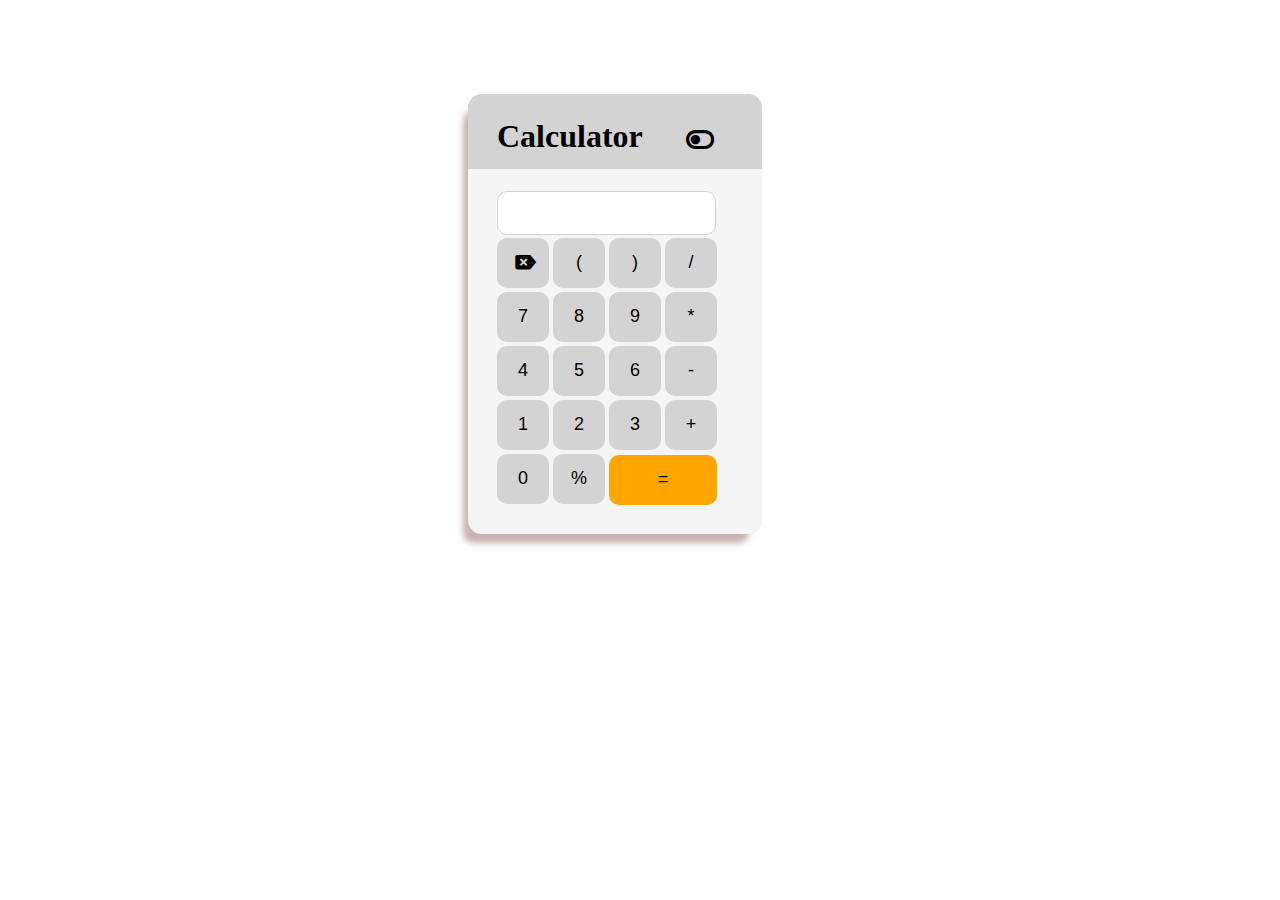
<file: Level2_task1/index.html>
<!DOCTYPE html>
<html lang="en">

<head>
    <meta charset="UTF-8">
    <meta http-equiv="X-UA-Compatible" content="IE=edge">
    <meta name="viewport" content="width=device-width, initial-scale=1.0">
    <title>Calculator</title>
    <link rel="stylesheet" href="style.css">
    <link href="https://unpkg.com/boxicons@2.1.2/css/boxicons.min.css" rel="stylesheet">
    <link rel="stylesheet" href="https://cdnjs.cloudflare.com/ajax/libs/font-awesome/6.2.1/css/all.min.css" />

</head>

<body>
    <div class="container-big">

        <h1 class="heading">Calculator</h1>

        <i class="fas fa-toggle-off" onclick="change(this)"></i>
        <div class="container">
            <input type="text">
            <br>

            <table>
                <tr>
                    <td><button class="Clear" class="spc-btn"><i
                                class='bx bxs-tag-x bx-flip-horizontal bx-sm'></i></button></td>
                    <td><button class="spc-btn">(</button></td>
                    <td><button class="spc-btn">)</button></td>
                    <td><button class="spc-btn">/</button></td>
                </tr>
                <tr>
                    <td><button class="num">7</button></td>
                    <td><button class="num">8</button></td>
                    <td><button class="num">9</button></td>
                    <td><button class="spc-btn">*</button></td>
                </tr>
                <tr>
                    <td><button class="num">4</button></td>
                    <td><button class="num">5</button></td>
                    <td><button class="num">6</button></td>
                    <td><button class="spc-btn">-</button></td>
                </tr>
                <tr>
                    <td><button class="num">1</button></td>
                    <td><button class="num">2</button></td>
                    <td><button class="num">3</button></td>
                    <td><button class="spc-btn">+</button></td>
                </tr>
                <tr>
                    <td><button class="num">0</button></td>
                    <td><button class="spc-btn">%</button></td>
                    <td><button class="Equal" onclick="ans()" class="spc-btn">=</button></td>
                    <!-- <td><button >+/-</button></td> -->
                </tr>
            </table>
        </div>
    </div>
</body>
<script src="script.js"></script>

</html>
</file>
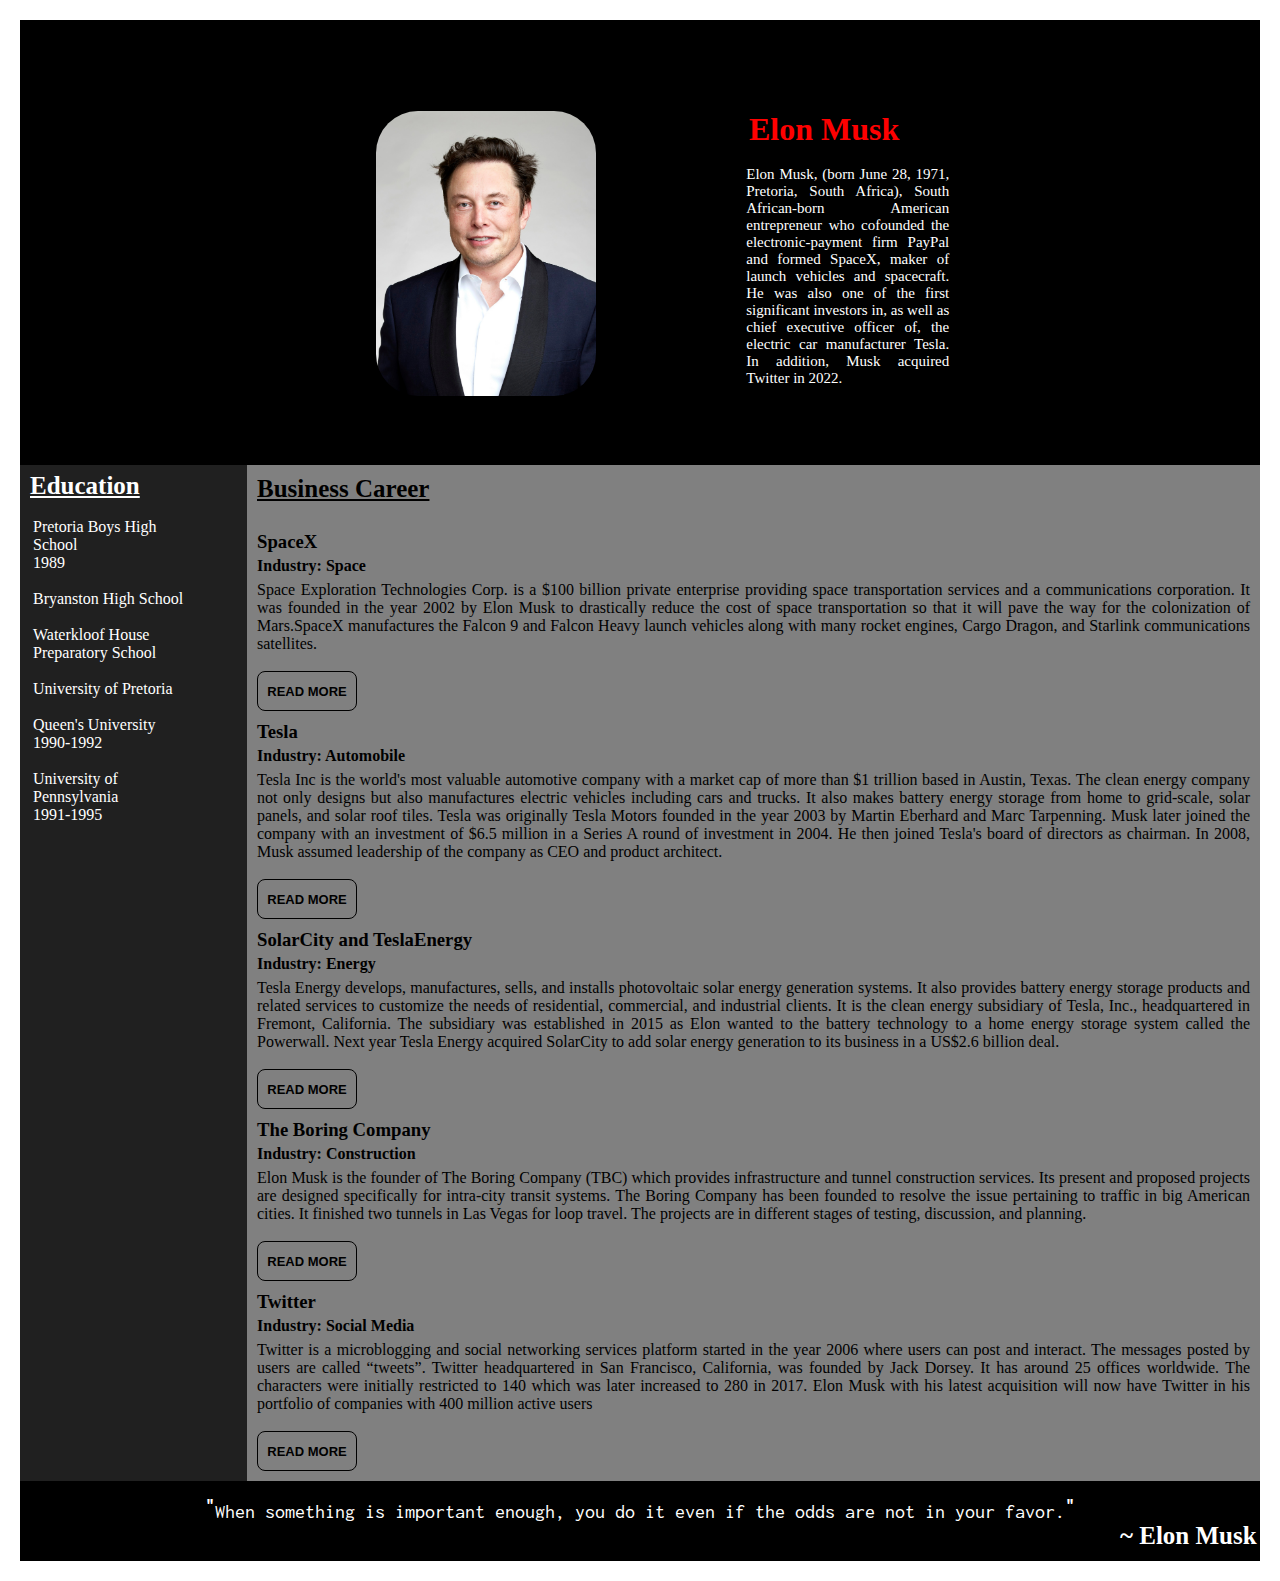
<file: Level2_task2/index.html>
<!DOCTYPE html>
<html lang="en">

<head>
    <meta charset="UTF-8">
    <meta http-equiv="X-UA-Compatible" content="IE=edge">
    <meta name="viewport" content="width=device-width, initial-scale=1.0">
    <title>Tribute Page</title>
    <link rel="stylesheet" href="style.css">
    <link rel="stylesheet" href="https://cdnjs.cloudflare.com/ajax/libs/font-awesome/6.2.1/css/all.min.css" />
    <link rel="preconnect" href="https://fonts.googleapis.com">
    <link rel="preconnect" href="https://fonts.gstatic.com" crossorigin>
    <link href="https://fonts.googleapis.com/css2?family=Inconsolata:wght@300&display=swap" rel="stylesheet">
</head>

<body>
    <div class="container">
        <img src="Elon_Musk.jpg" alt="image" class="img1">
        <h1 class="heading">Elon Musk</h1>
        <p class="Early-Life">
            Elon Musk, (born June 28, 1971, Pretoria, South
            Africa), South African-born
            American entrepreneur who cofounded
            the electronic-payment firm PayPal and formed SpaceX, maker of launch vehicles and spacecraft.
            He was also one of the first significant investors in, as well as chief
            executive officer of, the electric car manufacturer Tesla. In addition, Musk acquired Twitter in 2022.
        </p>
    </div>
    <div class="container_two">
        <div class="inner-container-1">
            <h2 class="education">Education</h2>
            <ul>
                <li>Pretoria Boys High School<br>1989</li>
                <br>
                <li>Bryanston High School </li>
                <br>
                <li>Waterkloof House Preparatory School </li>
                <br>
                <li>University of Pretoria </li>
                <br>
                <li>Queen's University<br> 1990-1992 </li>

                <br>
                <li>University of Pennsylvania<br>1991-1995 </li>
            </ul>
        </div>


        <div class="inner-container">

            <h2 class="business">Business Career</h2>
            <br>
            <h3>SpaceX</h3>
            <p><b>Industry: Space </b><br>
                Space Exploration Technologies Corp. is a $100 billion private enterprise providing space transportation
                services and a communications
                corporation. It was founded in the year 2002 by Elon Musk to drastically reduce the cost of space
                transportation so that
                it will pave the way for the colonization of Mars.SpaceX manufactures the Falcon 9 and Falcon Heavy
                launch vehicles along with many rocket engines, Cargo Dragon, and Starlink communications satellites.
            </p>
            <br>
            <button>
                <a href="http://www.spacex.com/" target="_blank" rel="noopener noreferrer">READ MORE</a>
            </button>
            <br>
            <h3>Tesla</h3>
            <p><b>Industry: Automobile</b><br>
                Tesla Inc is the world's most valuable automotive company with a market cap of more than $1 trillion
                based in Austin, Texas.
                The clean energy company not only designs but also manufactures electric vehicles including cars and
                trucks.
                It also makes battery energy storage from home to grid-scale, solar panels, and solar roof tiles.
                Tesla was originally Tesla Motors founded in the year 2003 by Martin Eberhard and Marc Tarpenning.
                Musk later joined the company with an investment of $6.5 million in a Series A round of investment in
                2004.
                He then joined Tesla's board of directors as chairman.
                In 2008, Musk assumed leadership of the company as CEO and product architect.
            </p>
            <br>
            <button>
                <a href="https://www.tesla.com/" target="_blank" rel="noopener noreferrer">READ MORE</a>
            </button>
            <br>
            <h3>SolarCity and TeslaEnergy</h3>
            <p>
                <b>Industry: Energy </b><br>
                Tesla Energy develops, manufactures, sells, and installs photovoltaic solar energy generation systems.
                It also provides battery energy storage products and related services to customize the needs of
                residential, commercial, and industrial clients.
                It is the clean energy subsidiary of Tesla, Inc., headquartered in Fremont, California.
                The subsidiary was established in 2015 as Elon wanted to the battery technology to a home energy storage
                system called the Powerwall.
                Next year Tesla Energy acquired SolarCity to add solar energy generation to its business in a US$2.6
                billion deal.
            </p>
            <br>
            <button>
                <a href="http://www.tesla.com/blog/tesla-and-solarcity" target="_blank" rel="noopener noreferrer">READ
                    MORE</a>
            </button>
            <br>
            <h3>The Boring Company</h3>
            <p><b>Industry: Construction </b><br>
                Elon Musk is the founder of The Boring Company (TBC) which provides infrastructure and tunnel
                construction services.
                Its present and proposed projects are designed specifically for intra-city transit systems.
                The Boring Company has been founded to resolve the issue pertaining to traffic in big American cities.
                It finished two tunnels in Las Vegas for loop travel.
                The projects are in different stages of testing, discussion, and planning.
            </p>
            <br>
            <button>
                <a href="https://www.boringcompany.com/" target="_blank" rel="noopener noreferrer">READ MORE</a>
            </button>
            <br>
            <h3>Twitter</h3>
            <p><b>Industry: Social Media </b><br>
                Twitter is a microblogging and social networking services platform started in the year 2006 where users
                can post and interact.
                The messages posted by users are called “tweets”.
                Twitter headquartered in San Francisco, California, was founded by Jack Dorsey.
                It has around 25 offices worldwide. The characters were initially restricted to 140 which was later
                increased to 280 in 2017.
                Elon Musk with his latest acquisition will now have Twitter in his portfolio of companies with 400
                million active users
            </p>
            <br>
            <button>
                <a href="https://twitter.com/" target="_blank" rel="noopener noreferrer">READ MORE</a>
            </button>
            <br>

        </div>
    </div>

    <div class="quote">
        <p><b>"</b>When something is important enough, you do
            it even if the odds are not in your favor.<b>"</b>
        </p>
        <h2>~ Elon Musk</h2>
    </div>

</body>

</html>
</file>
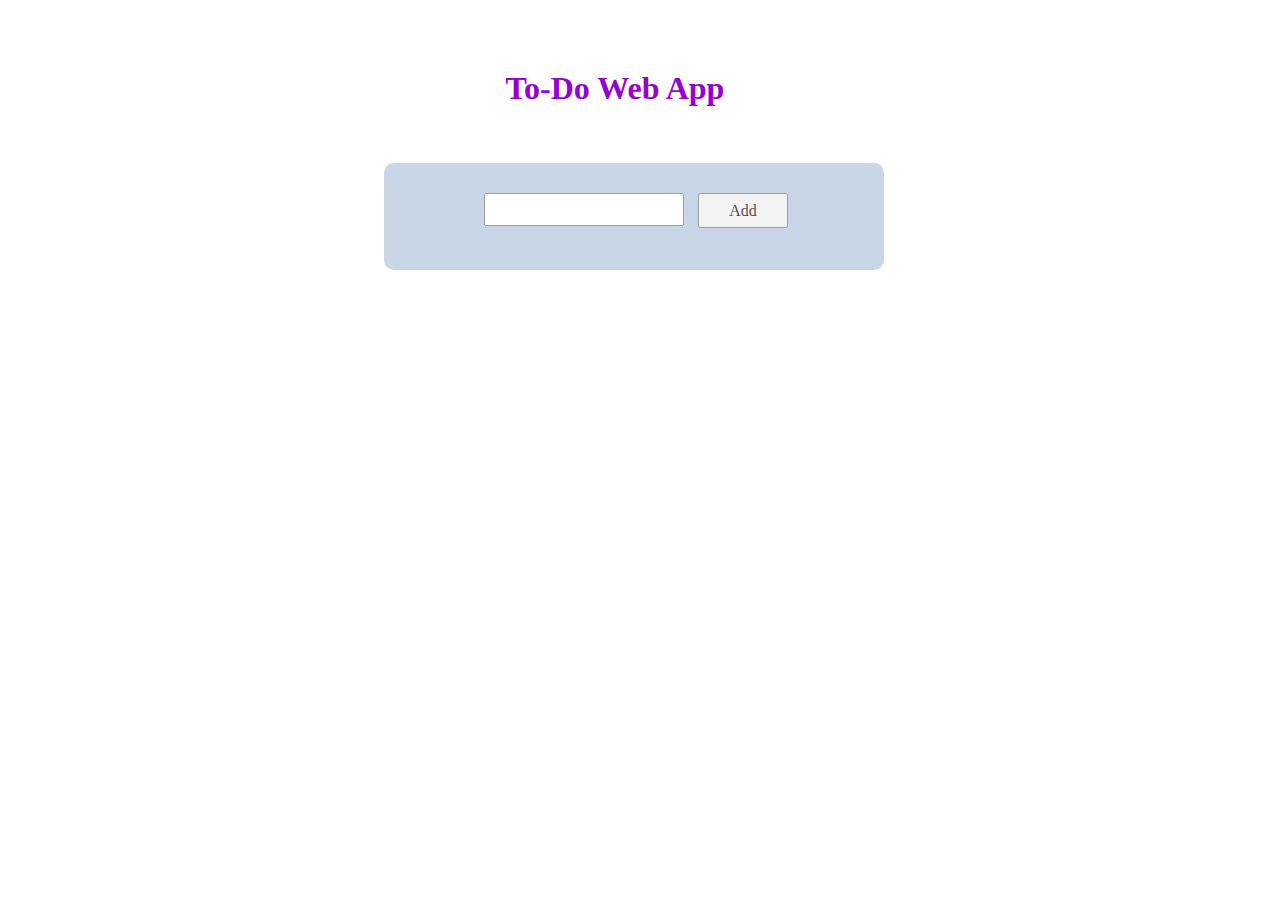
<file: Level2_task3/index.html>
<!DOCTYPE html>
<html lang="en">

<head>
    <meta charset="UTF-8">
    <meta http-equiv="X-UA-Compatible" content="IE=edge">
    <meta name="viewport" content="width=device-width, initial-scale=1.0">
    <title>To-Do Web App</title>
    <link rel="stylesheet" href="https://cdnjs.cloudflare.com/ajax/libs/font-awesome/6.2.1/css/all.min.css" />
    <link rel="stylesheet" href="style.css">
</head>

<body>
    <h1>To-Do Web App</h1>
    <div class="container">
        <input type="text" class="input-box">
        <button class="add-btn" onclick="addFun()">Add</button>
    </div>
</body>
<script src="script.js"></script>

</html>
</file>
<file: Level2_task1/style.css>
body {
    height: 500px;
    display: flex;
    flex-direction: column;
    align-items: center;
    justify-content: center;
    position: relative;
    top: 56px;
    right: 25px;
}

.container input {
    width: 205px;
    height: 40px;
    border: solid 1px lightgray;
    border-radius: 10px;
    font-size: 15px;
    padding-left: 10px;
    margin-left: 3px;
    outline: none;
}

.container :not(.Equal, input) {
    width: 52px;
    height: 50px;
    border: none;
}

.fa-toggle-off {
    padding-left: 218px;
    position: relative;
    bottom: 16px;
    font-size: 25px;
    cursor: pointer;
}

.spc-btn {
    background-color: lightgray;
    color: black;
    font-size: 18px;
}

.Clear {
    background-color: lightgray;
}

.container-big {
    box-shadow: -9px 13px 6px -4px rgba(181, 151, 151, 0.75);
    background-color: lightgray;
    border-radius: 14px;
}

.spc-btn:hover,
.Clear:hover {
    background-color: rgb(197, 250, 161);
}

.Equal {
    position: absolute;
    margin-top: -24px;
    width: 108px;
    height: 50px;
    border: none;
    background-color: orange;
}

.container {
    background: whitesmoke;
    height: 341px;
    width: 266px;
    padding-left: 24px;
    padding-top: 20px;
    border: 2px solid whitesmoke;
    border-bottom-left-radius: 14px;
    border-bottom-right-radius: 14px;
}

button {
    background-color: lightgray;
    border-radius: 10px;
    cursor: pointer;
}

.num:hover {
    background-color: lightblue;

}

button {
    font-size: 18px;
    text-align: center;
    color: black;
}

.heading {
    padding-right: 123px;
    background-color: lightgray;
    height: 25px;
    padding-left: 27px;
    width: 140px;
    margin-bottom: -1px;
    color: black;
    border: 2px solid lightgray;
}

.bxs-tag-x {
    margin-top: 12px;
    margin-left: -4px;
}

.container-new {
    background: black;
    height: 341px;
    width: 266px;
    padding-left: 24px;
    padding-top: 20px;
    border: 2px solid black;
    border-bottom-left-radius: 14px;
    border-bottom-right-radius: 14px;
}

.font-new:hover {
    background-color: rgb(252, 211, 136);
}

.new-button:hover {
    background-color: rgb(186, 211, 226);
}
</file>
<file: Level2_task2/style.css>
* {
    margin: 0;
    padding: 0;
    cursor: pointer;
}

body {
    overflow-x: hidden;
}

.img1 {
    height: 285px;
    width: 220px;
    order: 1;
    margin-left: 356px;
    margin-top: 91px;
    border-radius: 42px;
    cursor: pointer;
    transition: transform 2s;

}

.img1:hover {
    transform: scale(1.2);
}

.container {
    background-color: black;
    color: white;
    height: 445px;
    display: flex;
}

body {

    margin: 20px;
}

.Early-Life {
    order: 3;
    position: relative;
    top: 146px;
    right: 153px;
    width: 203px;
    font-size: 15px;
    text-align: justify;
}

.heading {
    order: 2;
    margin-top: 91px;
    margin-left: 153px;
    color: red;
}

.business {
    text-decoration: underline;
}

.timeline {
    height: 200px;
    border: 1px solid red;
    width: 5px;
}

ul {
    list-style: none;
    position: relative;
    top: 25px;
    right: 114px;
    color: white;
}

li {
    width: 164px;
}

.inner-container-1 {
    margin-left: 127px;
    width: 100px;
}

.inner-container {
    background-color: gray;
    padding: 10px;
    text-align: justify;
}

.img1:hover {
    transform: scale(1.2);
}

.container_two {
    display: flex;
    background-color: #202020;
}

h2 {
    font-size: 25px;
}

.education {
    position: relative;
    right: 117px;
    color: white;
    top: 7px;
    cursor: pointer;
    text-decoration: underline;
}

button {
    height: 40px;
    width: 100px;
    background-color: gray;
    border: 1px solid black;
    border-radius: 8px;
    font-size: 13px;
    font-weight: bold;
    font-family: sans-serif;
    cursor: pointer;
}

@keyframes fill-color {
    from {
        background-color: gray;
    }

    to {
        background-color: red;
    }
}

button a {
    color: black;
    text-decoration-line: none;
}

button:hover {
    animation: fill-color 2s cubic-bezier(0.165, 0.84, 0.44, 1);
    border-color: red;
}

.inner-container>p {
    margin-top: 10px;
}

.inner-container>h3 {
    margin-top: 10px;
}

b {
    position: relative;
    bottom: 6px;
}

.quote {
    background-color: black;
    color: white;
    height: 80px;
}

.quote>p {
    text-align: center;
    position: relative;
    top: 20px;
    font-size: 20px;
    font-family: 'Inconsolata', monospace;
}

.quote h2 {
    position: relative;
    left: 1100px;
    top: 20px;
}
</file>
<file: Level2_task3/style.css>
* {
    margin: 0;
    padding: 0;
}

.container {
    margin-left: 30vw;
    margin-top: 14vh;
    background-color: lightsteelblue;
    border-radius: 10px;
    height: fit-content;
    width: 500px;
    opacity: 0.7;
    box-sizing: border-box;
    padding: 10px;
    padding-left: 100px;
    padding-top: 30px;
}

.input-box {
    height: 33px;
    width: 200px;
    margin-right: 10px;
    outline: none;
    font-family: 'Times New Roman', Times, serif;
    font-size: 16px;
    margin-bottom: 34px;
    box-sizing: border-box;
    padding-left: 10px;
    padding-top: 2px;

}

.add-btn {
    height: 35px;
    width: 90px;
    font-size: 16px;
    font-family: 'Times New Roman', Times, serif;
    cursor: pointer;
}

.newTextClass {
    border: 1px solid black;
    border-radius: 5px;
    width: 201px;
    height: fit-content;
    position: relative;
    top: 15px;
    box-sizing: border-box;
    padding: 5px 0px 5px 13px;
    color: black;
    font-weight: bold;
    background-color: lavender;
}

.newDeleteButton {
    position: relative;
    left: 255px;
    height: 35px;
    width: 90px;
    top: 10px;
    cursor: pointer;

}

.newCheckBox {
    position: relative;
    right: 56px;
    bottom: 23px;
    height: 24px;
    width: 40px;
    accent-color: black;
    cursor: pointer;
}

div {
    width: 320px;
    margin-top: -21px;
}

.tickMark {
    text-decoration: line-through;
}

h1 {
    text-align: center;
    position: relative;
    top: 70px;
    right: 25px;
    color: darkviolet;
}

.DateTime {
    font-size: 14px;
    position: relative;
    top: 38px;
    left: 145px;
}
</file>
